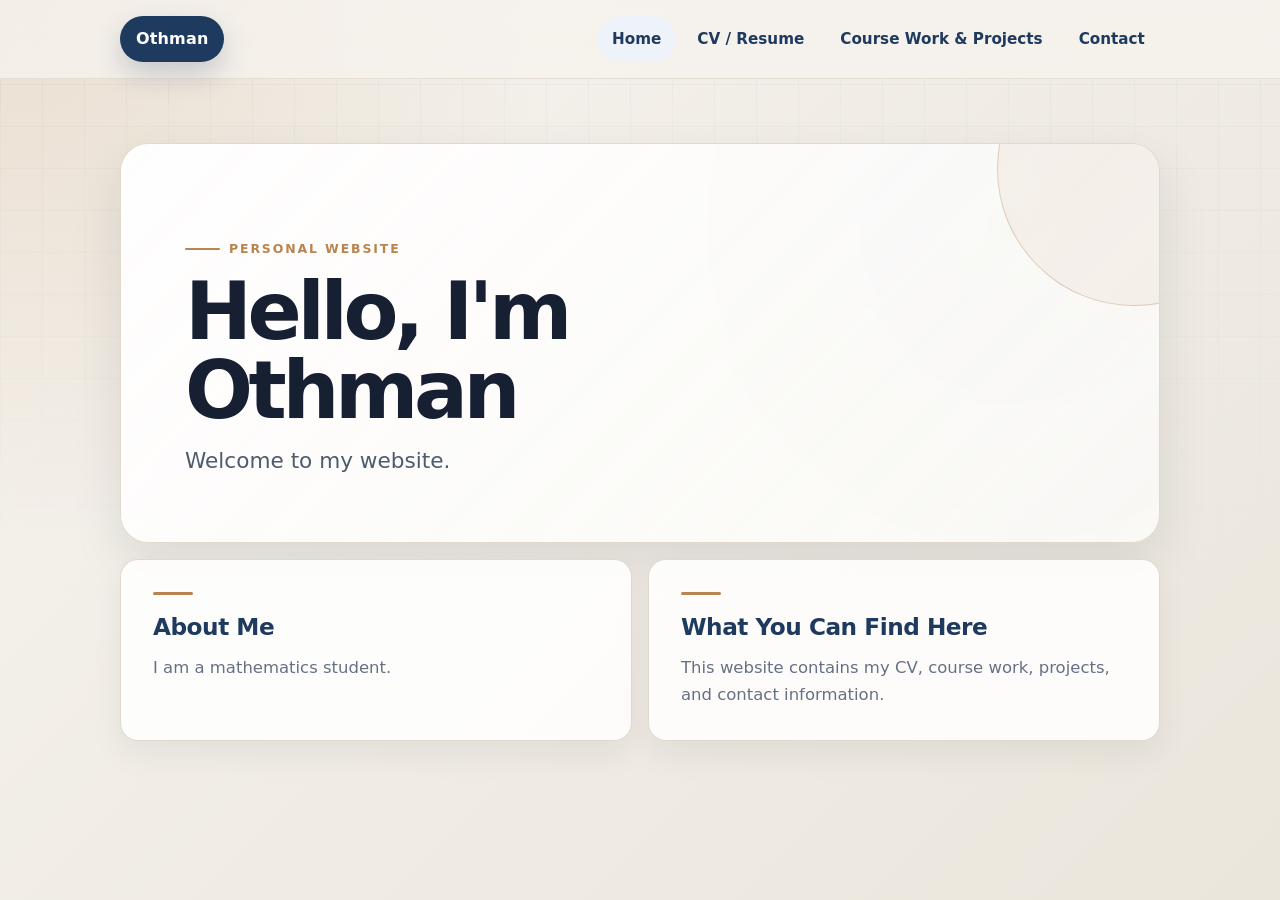
<file: index.html>
<!DOCTYPE html>
<html lang="en">
<head>
  <meta charset="UTF-8">
  <meta name="viewport" content="width=device-width, initial-scale=1.0">
  <title>Othman's Website</title>
  <meta name="description" content="Othman's personal website.">
  <link rel="stylesheet" href="style.css">
</head>
<body>
  <a class="skip-link" href="#content">Skip to content</a>

  <header class="site-header">
    <nav class="site-nav" aria-label="Primary navigation">
      <a class="brand" href="index.html">Othman</a>
      <div class="nav-links">
        <a href="index.html" aria-current="page">Home</a>
        <a href="resume.html">CV / Resume</a>
        <a href="coursework.html">Course Work &amp; Projects</a>
        <a href="contact.html">Contact</a>
      </div>
    </nav>
  </header>

  <main id="content" class="page-shell">
    <section class="hero">
      <div class="hero-content">
        <p class="section-label">Personal Website</p>
        <h1>Hello, I'm Othman</h1>
        <p class="lead">Welcome to my website.</p>
      </div>
    </section>

    <div class="card-grid">
      <section class="card">
        <h2>About Me</h2>
        <p>I am a mathematics student.</p>
      </section>

      <section class="card">
        <h2>What You Can Find Here</h2>
        <p>This website contains my CV, course work, projects, and contact information.</p>
      </section>
    </div>
  </main>
</body>
</html>
</file>
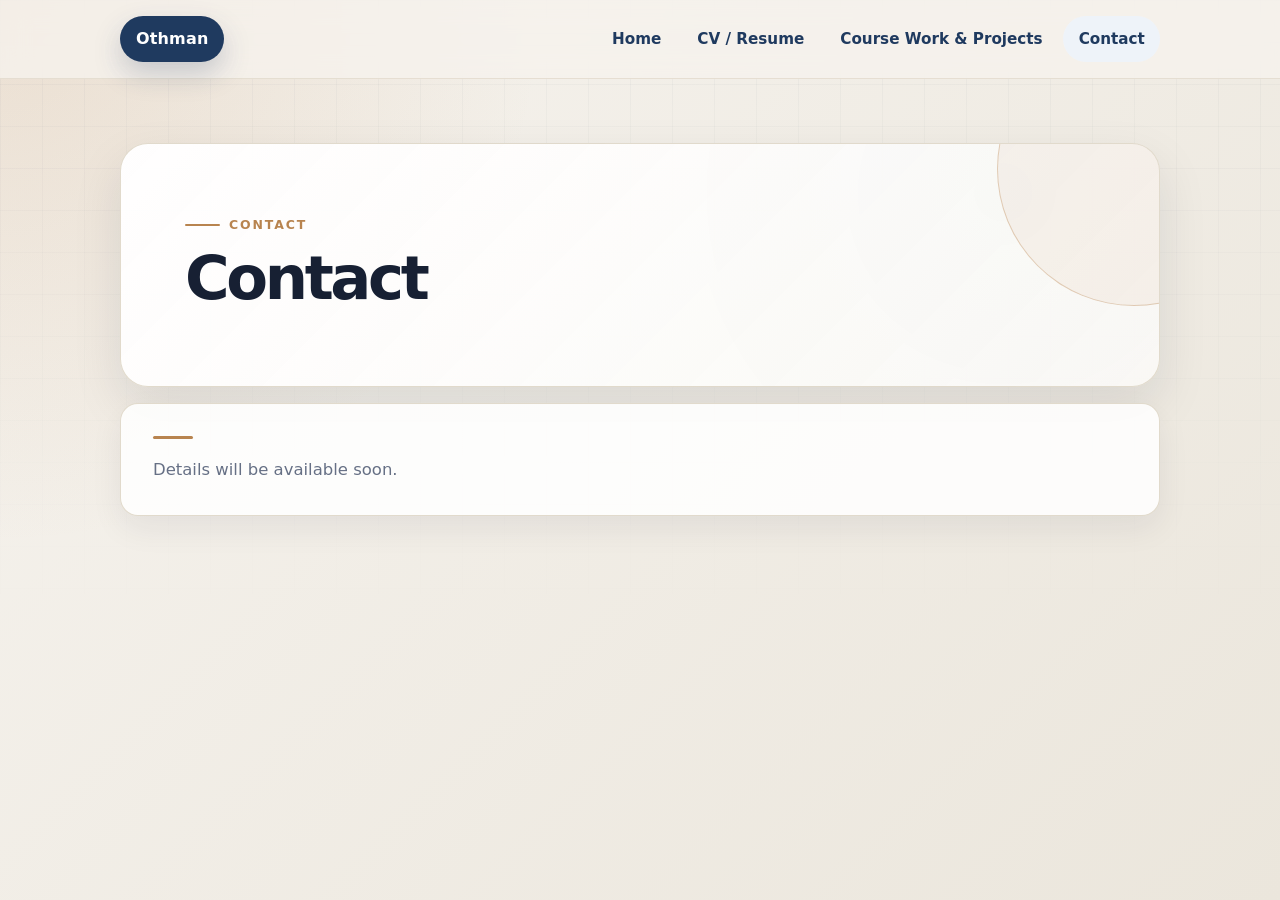
<file: contact.html>
<!DOCTYPE html>
<html lang="en">
<head>
  <meta charset="UTF-8">
  <meta name="viewport" content="width=device-width, initial-scale=1.0">
  <title>Othman's Contact Page</title>
  <meta name="description" content="Othman's contact page.">
  <link rel="stylesheet" href="style.css">
</head>
<body>
  <a class="skip-link" href="#content">Skip to content</a>

  <header class="site-header">
    <nav class="site-nav" aria-label="Primary navigation">
      <a class="brand" href="index.html">Othman</a>
      <div class="nav-links">
        <a href="index.html">Home</a>
        <a href="resume.html">CV / Resume</a>
        <a href="coursework.html">Course Work &amp; Projects</a>
        <a href="contact.html" aria-current="page">Contact</a>
      </div>
    </nav>
  </header>

  <main id="content" class="page-shell">
    <section class="hero compact-hero">
      <div class="hero-content">
        <p class="section-label">Contact</p>
        <h1>Contact</h1>
      </div>
    </section>

    <section class="card wide-card">
      <p>Details will be available soon.</p>
    </section>
  </main>
</body>
</html>
</file>
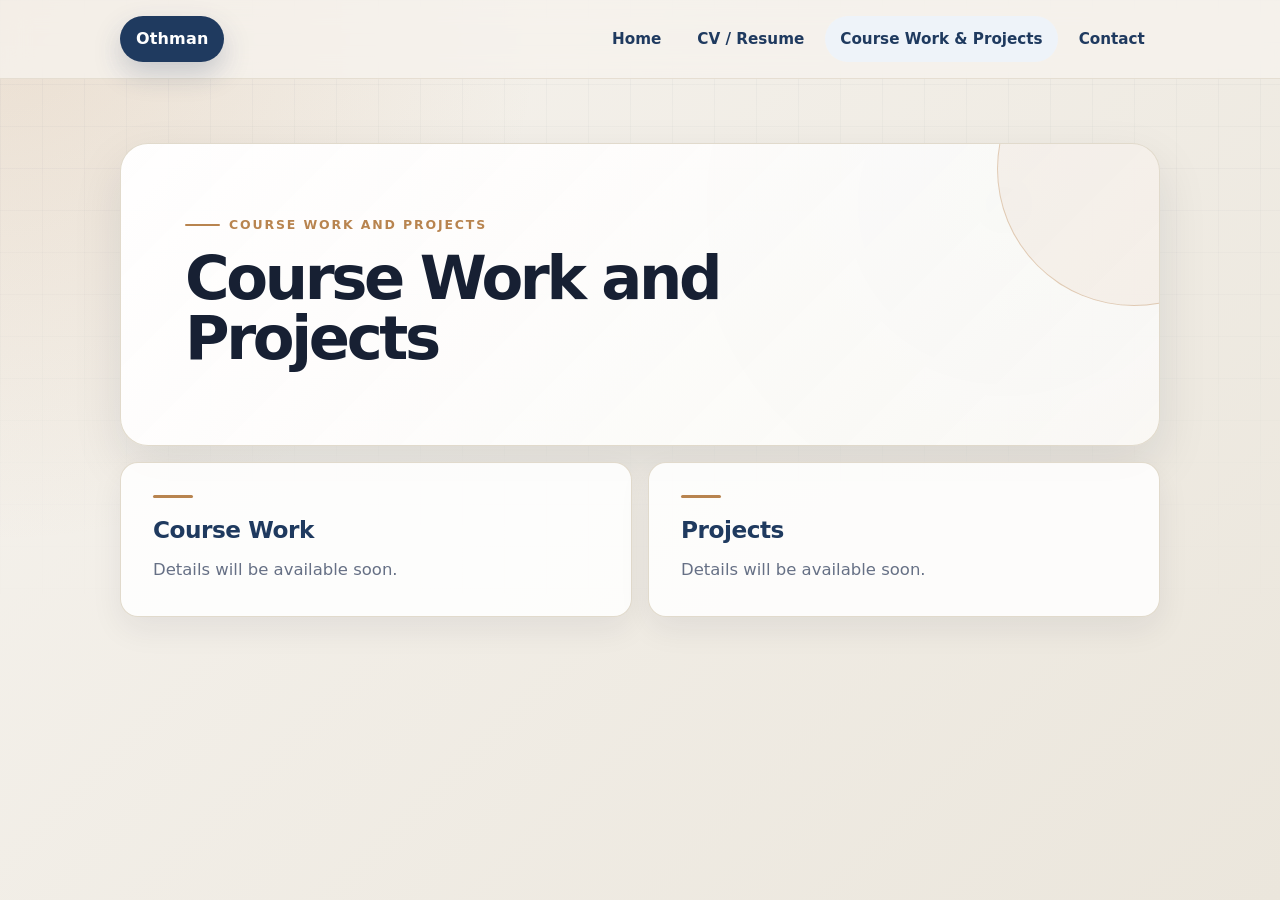
<file: coursework.html>
<!DOCTYPE html>
<html lang="en">
<head>
  <meta charset="UTF-8">
  <meta name="viewport" content="width=device-width, initial-scale=1.0">
  <title>Othman's Course Work and Projects</title>
  <meta name="description" content="Othman's course work and projects page.">
  <link rel="stylesheet" href="style.css">
</head>
<body>
  <a class="skip-link" href="#content">Skip to content</a>

  <header class="site-header">
    <nav class="site-nav" aria-label="Primary navigation">
      <a class="brand" href="index.html">Othman</a>
      <div class="nav-links">
        <a href="index.html">Home</a>
        <a href="resume.html">CV / Resume</a>
        <a href="coursework.html" aria-current="page">Course Work &amp; Projects</a>
        <a href="contact.html">Contact</a>
      </div>
    </nav>
  </header>

  <main id="content" class="page-shell">
    <section class="hero compact-hero">
      <div class="hero-content">
        <p class="section-label">Course Work and Projects</p>
        <h1>Course Work and Projects</h1>
      </div>
    </section>

    <div class="card-grid">
      <section class="card">
        <h2>Course Work</h2>
        <p>Details will be available soon.</p>
      </section>

      <section class="card">
        <h2>Projects</h2>
        <p>Details will be available soon.</p>
      </section>
    </div>
  </main>
</body>
</html>
</file>
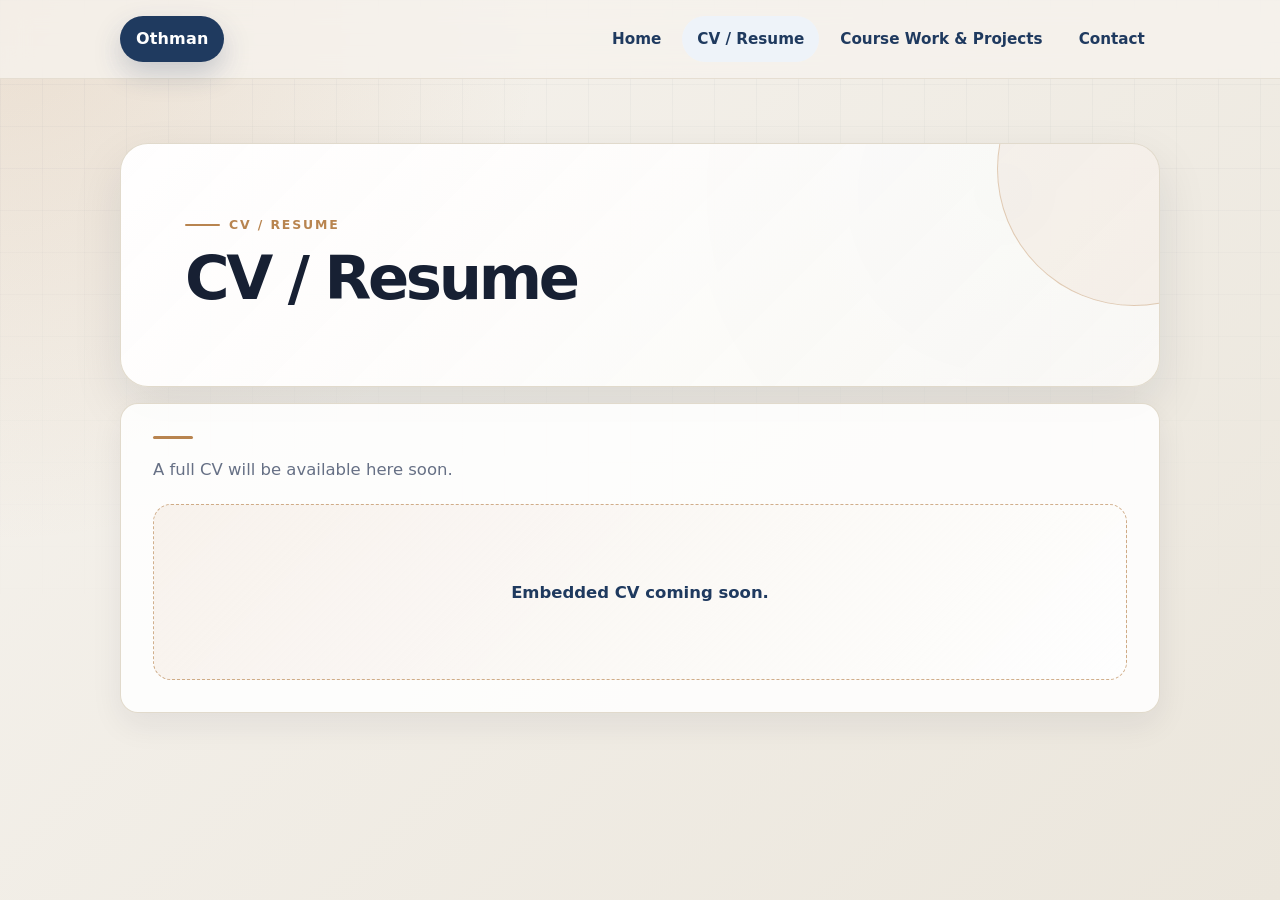
<file: resume.html>
<!DOCTYPE html>
<html lang="en">
<head>
  <meta charset="UTF-8">
  <meta name="viewport" content="width=device-width, initial-scale=1.0">
  <title>Othman's CV / Resume</title>
  <meta name="description" content="Othman's CV and resume page.">
  <link rel="stylesheet" href="style.css">
</head>
<body>
  <a class="skip-link" href="#content">Skip to content</a>

  <header class="site-header">
    <nav class="site-nav" aria-label="Primary navigation">
      <a class="brand" href="index.html">Othman</a>
      <div class="nav-links">
        <a href="index.html">Home</a>
        <a href="resume.html" aria-current="page">CV / Resume</a>
        <a href="coursework.html">Course Work &amp; Projects</a>
        <a href="contact.html">Contact</a>
      </div>
    </nav>
  </header>

  <main id="content" class="page-shell">
    <section class="hero compact-hero">
      <div class="hero-content">
        <p class="section-label">CV / Resume</p>
        <h1>CV / Resume</h1>
      </div>
    </section>

    <section class="card wide-card">
      <p>A full CV will be available here soon.</p>

      <div class="cv-placeholder">
        <p>Embedded CV coming soon.</p>
      </div>
    </section>
  </main>
</body>
</html>
</file>
<file: style.css>
:root {
  --bg: #f6f3ee;
  --bg-soft: #ebe6dc;
  --surface: #ffffff;
  --surface-muted: #fbfaf7;
  --text: #172033;
  --muted: #667085;
  --line: #dfd7c8;
  --primary: #1f3a5f;
  --primary-soft: #eef3f9;
  --accent: #b8844f;
  --shadow: 0 20px 50px rgba(23, 32, 51, 0.10);
  --radius-lg: 28px;
  --radius-md: 18px;
  --page-width: 1040px;
}

* {
  box-sizing: border-box;
}

html {
  scroll-behavior: smooth;
}

body {
  min-height: 100vh;
  margin: 0;
  font-family: Inter, ui-sans-serif, system-ui, -apple-system, BlinkMacSystemFont, "Segoe UI", sans-serif;
  line-height: 1.65;
  color: var(--text);
  background:
    radial-gradient(circle at top left, rgba(184, 132, 79, 0.18), transparent 34rem),
    linear-gradient(135deg, var(--bg), var(--bg-soft));
}

body::before {
  content: "";
  position: fixed;
  inset: 0;
  pointer-events: none;
  background-image:
    linear-gradient(rgba(31, 58, 95, 0.035) 1px, transparent 1px),
    linear-gradient(90deg, rgba(31, 58, 95, 0.035) 1px, transparent 1px);
  background-size: 42px 42px;
  mask-image: linear-gradient(to bottom, black, transparent 70%);
}

.skip-link {
  position: absolute;
  left: 1rem;
  top: 1rem;
  z-index: 100;
  padding: 0.7rem 0.95rem;
  border-radius: 999px;
  background: var(--text);
  color: white;
  transform: translateY(-160%);
  transition: transform 0.2s ease;
}

.skip-link:focus {
  transform: translateY(0);
}

.site-header {
  position: sticky;
  top: 0;
  z-index: 20;
  padding: 1rem;
  backdrop-filter: blur(14px);
  background: rgba(246, 243, 238, 0.78);
  border-bottom: 1px solid rgba(223, 215, 200, 0.72);
}

.site-nav {
  width: min(100%, var(--page-width));
  margin: 0 auto;
  display: flex;
  align-items: center;
  justify-content: space-between;
  gap: 1rem;
}

.brand {
  display: inline-flex;
  align-items: center;
  justify-content: center;
  min-width: 2.9rem;
  min-height: 2.9rem;
  padding: 0 1rem;
  border-radius: 999px;
  color: var(--surface);
  background: var(--primary);
  font-weight: 800;
  letter-spacing: 0.01em;
  text-decoration: none;
  box-shadow: 0 12px 28px rgba(31, 58, 95, 0.22);
}

.nav-links {
  display: flex;
  align-items: center;
  justify-content: flex-end;
  flex-wrap: wrap;
  gap: 0.35rem;
}

.nav-links a {
  display: inline-flex;
  align-items: center;
  justify-content: center;
  min-height: 2.65rem;
  padding: 0.65rem 0.95rem;
  border-radius: 999px;
  color: var(--primary);
  font-size: 0.95rem;
  font-weight: 700;
  text-decoration: none;
  transition: background 0.2s ease, color 0.2s ease, transform 0.2s ease;
}

.nav-links a:hover,
.nav-links a:focus-visible,
.nav-links a[aria-current="page"] {
  color: var(--primary);
  background: var(--primary-soft);
}

.nav-links a:hover {
  transform: translateY(-1px);
}

.page-shell {
  position: relative;
  width: min(100% - 2rem, var(--page-width));
  margin: 0 auto;
  padding: clamp(1.8rem, 5vw, 4.5rem) 0 clamp(3rem, 7vw, 5.5rem);
}

.hero {
  position: relative;
  overflow: hidden;
  min-height: clamp(17rem, 42vw, 25rem);
  display: grid;
  align-items: end;
  padding: clamp(2rem, 5vw, 4.5rem);
  border: 1px solid rgba(223, 215, 200, 0.92);
  border-radius: var(--radius-lg);
  background:
    linear-gradient(135deg, rgba(255, 255, 255, 0.96), rgba(251, 250, 247, 0.90)),
    radial-gradient(circle at 85% 20%, rgba(31, 58, 95, 0.13), transparent 24rem);
  box-shadow: var(--shadow);
}

.hero::after {
  content: "";
  position: absolute;
  right: -7rem;
  top: -7rem;
  width: 17rem;
  height: 17rem;
  border-radius: 50%;
  border: 1px solid rgba(184, 132, 79, 0.35);
  background: rgba(184, 132, 79, 0.08);
}

.compact-hero {
  min-height: 13rem;
}

.hero-content {
  position: relative;
  z-index: 1;
  max-width: 45rem;
}

.section-label {
  display: inline-flex;
  align-items: center;
  gap: 0.55rem;
  margin: 0 0 0.85rem;
  color: var(--accent);
  font-size: 0.78rem;
  font-weight: 800;
  letter-spacing: 0.15em;
  text-transform: uppercase;
}

.section-label::before {
  content: "";
  width: 2.2rem;
  height: 2px;
  border-radius: 999px;
  background: var(--accent);
}

h1,
h2,
p {
  margin-top: 0;
}

h1 {
  margin-bottom: 0.8rem;
  color: var(--text);
  font-size: clamp(2.35rem, 7vw, 5rem);
  line-height: 0.98;
  letter-spacing: -0.055em;
}

.compact-hero h1 {
  font-size: clamp(2.1rem, 5vw, 3.8rem);
}

h2 {
  margin-bottom: 0.8rem;
  color: var(--primary);
  font-size: clamp(1.2rem, 2vw, 1.45rem);
  line-height: 1.2;
  letter-spacing: -0.02em;
}

p {
  margin-bottom: 0;
  color: var(--muted);
  font-size: 1.03rem;
}

.lead {
  max-width: 38rem;
  color: #4d5b6e;
  font-size: clamp(1.08rem, 2.4vw, 1.35rem);
}

.card-grid {
  display: grid;
  grid-template-columns: repeat(2, minmax(0, 1fr));
  gap: 1rem;
  margin-top: 1rem;
}

.card {
  position: relative;
  overflow: hidden;
  padding: clamp(1.35rem, 3vw, 2rem);
  border: 1px solid rgba(223, 215, 200, 0.92);
  border-radius: var(--radius-md);
  background: rgba(255, 255, 255, 0.86);
  box-shadow: 0 12px 32px rgba(23, 32, 51, 0.07);
}

.card::before {
  content: "";
  display: block;
  width: 2.5rem;
  height: 3px;
  margin-bottom: 1.1rem;
  border-radius: 999px;
  background: var(--accent);
}

.wide-card {
  margin-top: 1rem;
}

.cv-placeholder {
  margin-top: 1.3rem;
  min-height: 11rem;
  display: grid;
  place-items: center;
  padding: 2rem;
  border: 1.5px dashed rgba(184, 132, 79, 0.65);
  border-radius: var(--radius-md);
  background:
    linear-gradient(135deg, rgba(184, 132, 79, 0.09), rgba(255, 255, 255, 0.65));
  text-align: center;
}

.cv-placeholder p {
  color: var(--primary);
  font-weight: 800;
}

a {
  color: var(--primary);
}

a:focus-visible {
  outline: 3px solid rgba(184, 132, 79, 0.45);
  outline-offset: 3px;
}

@media (max-width: 760px) {
  .site-header {
    padding: 0.75rem;
  }

  .site-nav {
    align-items: stretch;
    flex-direction: column;
  }

  .brand {
    width: 100%;
  }

  .nav-links {
    display: grid;
    grid-template-columns: repeat(2, minmax(0, 1fr));
    width: 100%;
  }

  .nav-links a {
    min-height: 2.75rem;
    padding: 0.65rem 0.7rem;
    font-size: 0.88rem;
    text-align: center;
    background: rgba(255, 255, 255, 0.58);
  }

  .page-shell {
    width: min(100% - 1.1rem, var(--page-width));
  }

  .hero {
    min-height: 15rem;
    border-radius: 22px;
  }

  .card-grid {
    grid-template-columns: 1fr;
  }
}

@media (max-width: 430px) {
  .page-shell {
    width: min(100% - 0.8rem, var(--page-width));
  }

  .hero,
  .card {
    padding: 1.15rem;
  }

  .nav-links {
    gap: 0.3rem;
  }

  .nav-links a {
    font-size: 0.82rem;
  }

  .section-label {
    font-size: 0.7rem;
    letter-spacing: 0.11em;
  }

  h1 {
    letter-spacing: -0.045em;
  }
}
</file>
